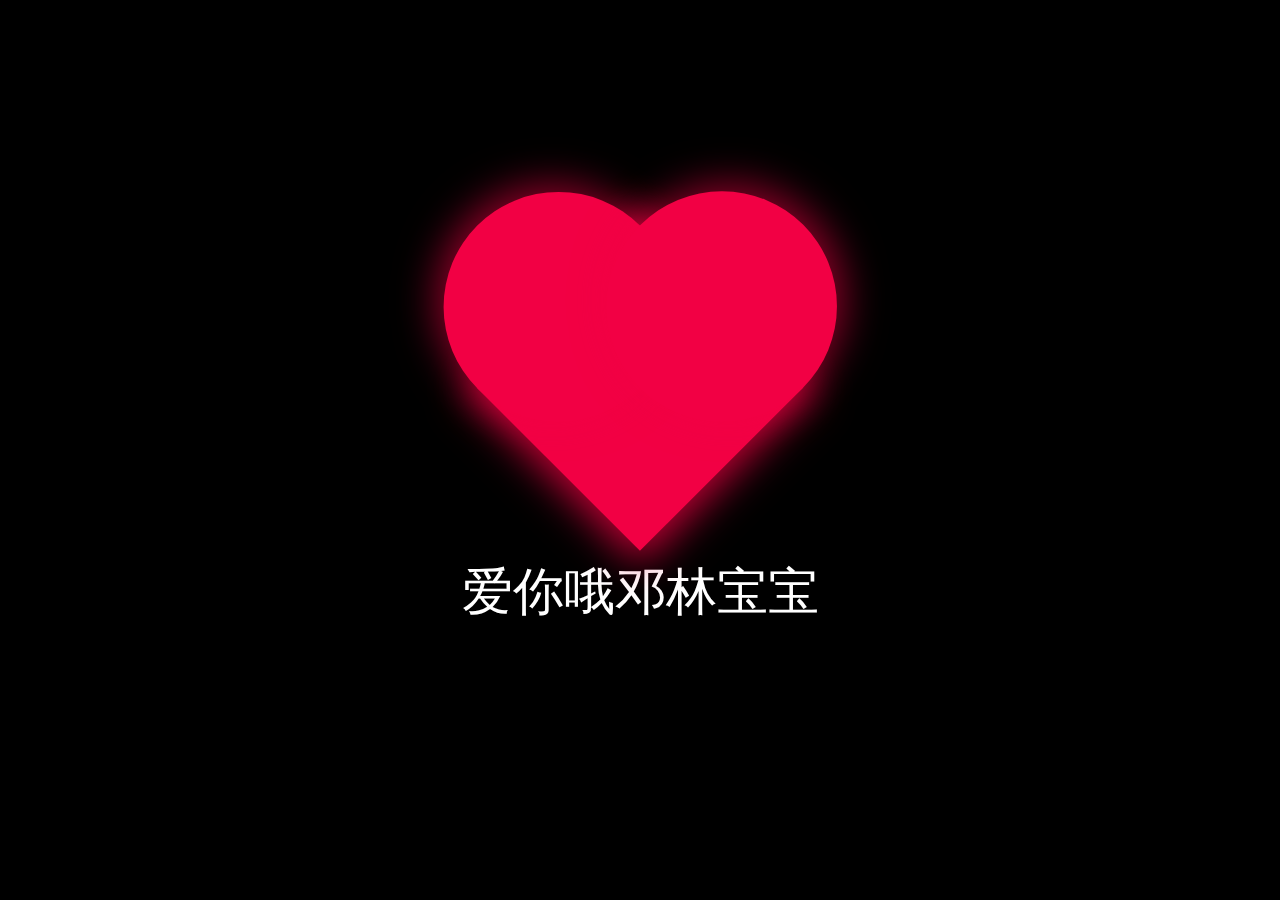
<file: index.html>
<!DOCTYPE html>
<html>
    <head>
        <title>迟到的情人节祝福</title>
        <link rel="stylesheet" type="text/css" href="heartStyle.css">
    </head>
    
    <body>
        <div class="heart"></div>
        <div class="text">爱你哦邓林宝宝</div> 
    </body>
</html>
</file>
<file: heartStyle.css>
body {
    margin: 0;
    padding: 0;
    min-height: 100vh;
    display: flex;
    flex-direction: column;
    align-items: center;
    justify-content: center;
    background-color: black;
}

.text {
    color: white;
    font-size: 4vw; 
    margin-top: 6vh; 
    text-align: center;
    font-family: Arial, sans-serif;
    animation: fadeIn 1.5s ease-in-out infinite alternate;
}

@keyframes fadeIn {
    0% { opacity: 0.6; }
    100% { opacity: 1; }
}


.heart {
    height: 18vw;
    width: 18vw;
    background: #f20044;
    position: relative;
    transform: rotate(-45deg);
    box-shadow: 0px 0px 40px 10px rgba(242, 0, 68, 0.8); 
    animation: heart 0.6s linear infinite;
}

@keyframes heart {
    0% { transform: rotate(-45deg) scale(1.1); }
    80% { transform: rotate(-45deg) scale(1.0); }
    100% { transform: rotate(-45deg) scale(0.9); }
}

.heart::before,
.heart::after {
    content: '';
    position: absolute;
    height: 18vw;
    width: 18vw;
    background: #f20044;
    border-radius: 50%;
}

.heart::before {
    top: -50%;
    box-shadow: 0px -10px 40px rgba(242, 0, 68, 0.6);
}

.heart::after {
    right: -50%;
    box-shadow: 10px 0px 40px rgba(242, 0, 68, 0.6);
}


@media screen and (max-width: 600px) {
    .heart {
        height: 40vw;
        width: 40vw;
    }

    .heart::before,
    .heart::after {
        height: 40vw;
        width: 40vw;
    }

    .text {
        font-size: 6vw;
        margin-top: 5vh;
    }
}
</file>
